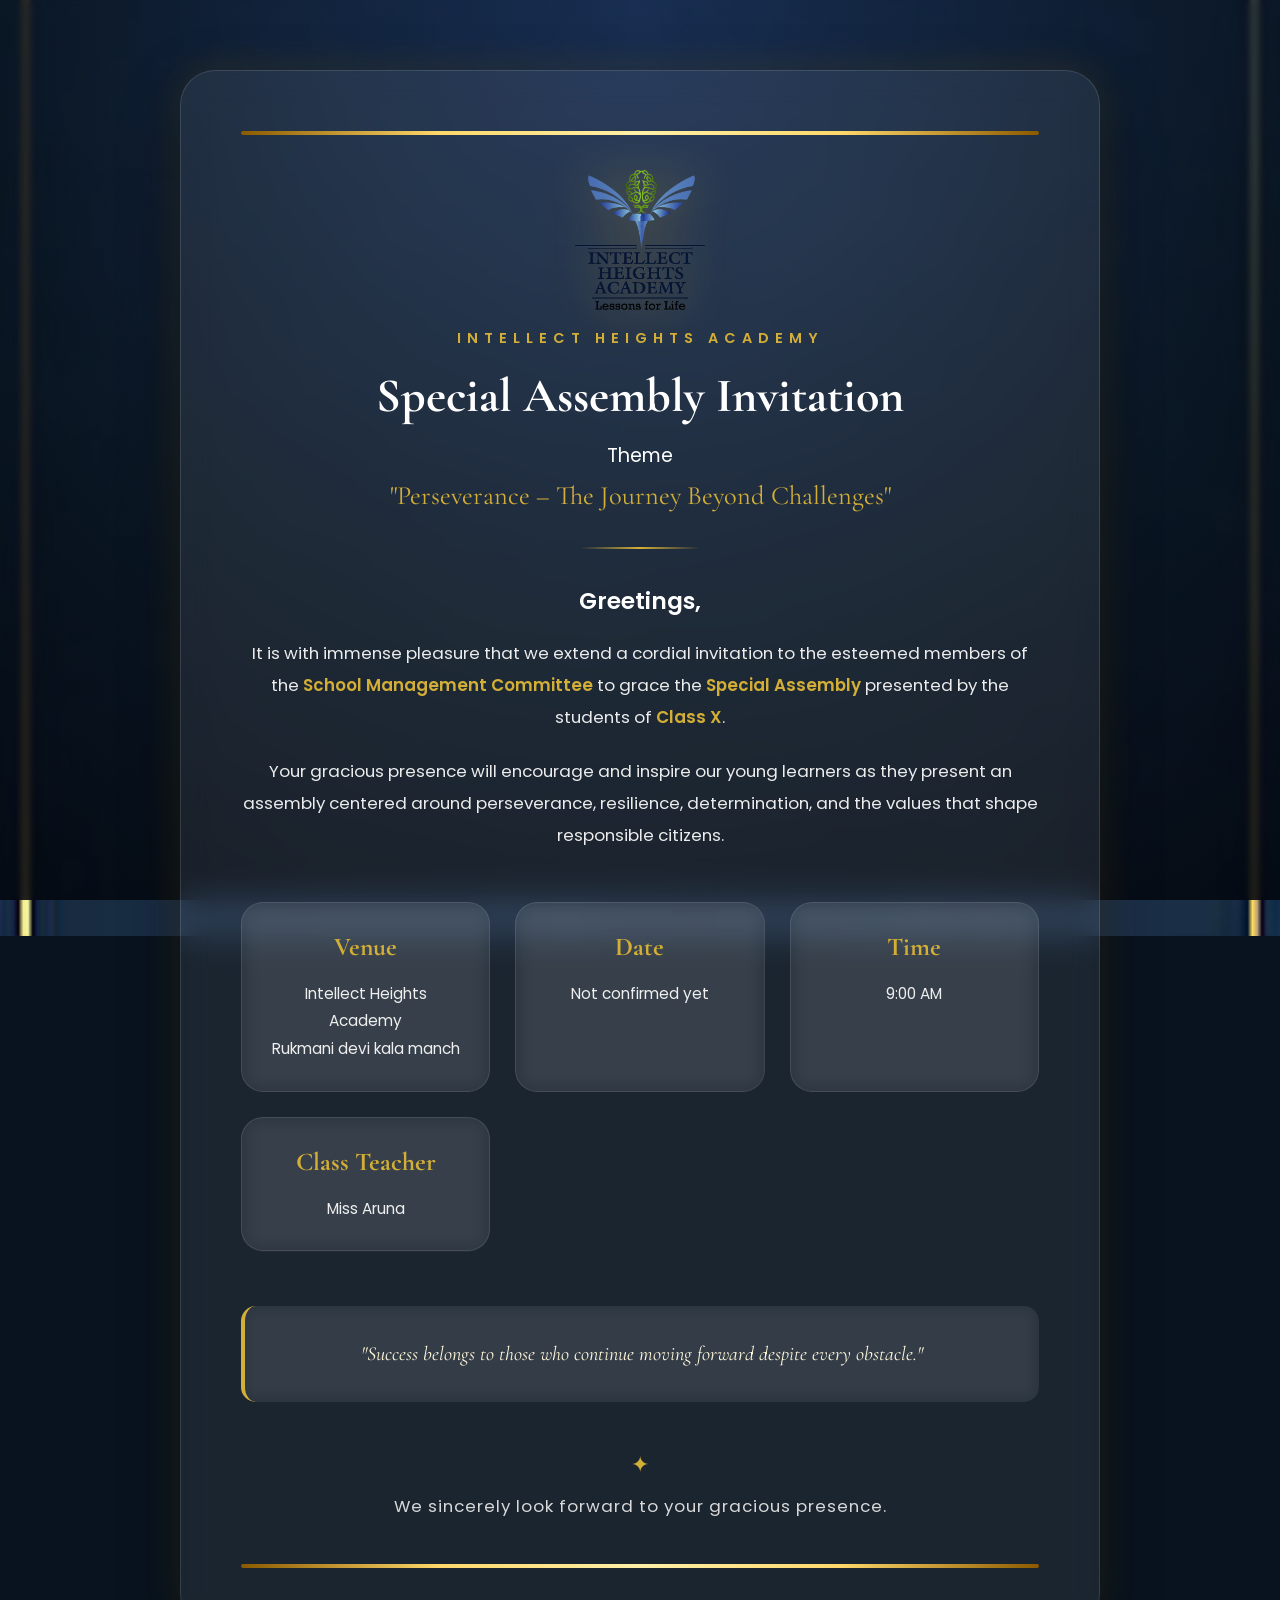
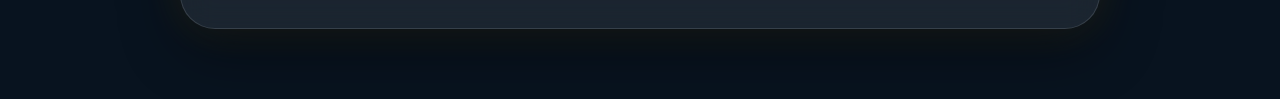
<file: invite.html>
<!DOCTYPE html>
<html lang="en">

<head>

    <meta charset="UTF-8">

    <meta name="viewport"
          content="width=device-width, initial-scale=1.0">

    <title>Special Assembly Invitation</title>

    <link rel="preconnect"
          href="https://fonts.googleapis.com">

    <link rel="preconnect"
          href="https://fonts.gstatic.com"
          crossorigin>

    <link href="https://fonts.googleapis.com/css2?family=Cormorant+Garamond:wght@500;600;700&family=Poppins:wght@300;400;500;600&display=swap"
          rel="stylesheet">

    <link rel="stylesheet"
          href="style.css">

</head>

<body>

<div class="background"></div>

<div class="overlay"></div>

<div class="particles">

    <span></span>
    <span></span>
    <span></span>
    <span></span>
    <span></span>
    <span></span>
    <span></span>
    <span></span>

</div>

<main class="container">

    <section class="card">

        <div class="gold-line"></div>

        <img src="assets/logo.png"
             class="logo"
             alt="School Logo">

        <p class="academy">

            INTELLECT HEIGHTS ACADEMY

        </p>

        <h1>

            Special Assembly Invitation

        </h1>

        <h2>

            Theme

            <span>

                    "Perseverance – The Journey Beyond Challenges"

                </span>

        </h2>

        <div class="divider"></div>

        <p class="greeting">

            Greetings,

        </p>

        <p class="content">

            It is with immense pleasure that we extend a cordial invitation to the
            esteemed members of the <strong>School Management Committee</strong>
            to grace the <strong>Special Assembly</strong> presented by the
            students of <strong>Class X</strong>.

        </p>

        <p class="content">

            Your gracious presence will encourage and inspire our young learners
            as they present an assembly centered around perseverance, resilience,
            determination, and the values that shape responsible citizens.

        </p>

        <div class="info-grid">

            <div class="info-box">

                <h3>

                    Venue

                </h3>

                <p>

                    Intellect Heights Academy<br>

                    Rukmani devi kala manch<br>



                </p>

            </div>

            <div class="info-box">

                <h3>

                    Date

                </h3>

                <p>

                    Not confirmed yet
                </p>

            </div>

            <div class="info-box">

                <h3>

                    Time

                </h3>

                <p>

                    9:00 AM

                </p>

            </div>

            <div class="info-box">

                <h3>

                    Class Teacher

                </h3>

                <p>

                    Miss Aruna

                </p>

            </div>

        </div>

        <div class="quote">

            <p>

                "Success belongs to those who continue moving
                forward despite every obstacle."

            </p>

        </div>

        <div class="footer">

            We sincerely look forward to your gracious presence.

        </div>

        <div class="gold-line bottom"></div>

    </section>

</main>

</body>

</html>
</file>
<file: style.css>
/* shhhh sratting */

*{
    margin:0;
    padding:0;
    box-sizing:border-box;
}

html{
    scroll-behavior:smooth;
}

body{

    font-family:'Poppins',sans-serif;

    color:white;

    min-height:100vh;

    overflow-x:hidden;

    background:#08131f;

}
/* bg stuff */

.background{

    position:fixed;

    inset:0;

    background-image:url("assets/bg.jpeg");

    background-size:cover;

    background-position:center;

    background-repeat:no-repeat;

    transform:scale(1.08);

    animation:bgZoom 30s ease-in-out infinite alternate;

    z-index:-4;

}

.overlay{

    position:fixed;

    inset:0;

    background:
            radial-gradient(circle at top,#162d56aa 0%,#08131fd9 60%,#02060ddd 100%);

    backdrop-filter:blur(3px);

    z-index:-3;

}

/* particle effect */

.particles{

    position:fixed;

    inset:0;

    overflow:hidden;

    pointer-events:none;

    z-index:-2;

}

.particles span{

    position:absolute;

    width:10px;

    height:10px;

    border-radius:50%;

    background:#d4af37;

    opacity:.28;

    animation:float 14s linear infinite;

}

.particles span:nth-child(1){

    left:8%;
    bottom:-30px;
    animation-duration:14s;
}

.particles span:nth-child(2){

    left:20%;
    bottom:-40px;
    width:7px;
    height:7px;
    animation-duration:18s;
}

.particles span:nth-child(3){

    left:36%;
    bottom:-30px;
    animation-duration:17s;
}

.particles span:nth-child(4){

    left:51%;
    bottom:-20px;
    width:14px;
    height:14px;
    animation-duration:20s;
}

.particles span:nth-child(5){

    left:68%;
    bottom:-30px;
    animation-duration:16s;
}

.particles span:nth-child(6){

    left:79%;
    bottom:-40px;
    width:6px;
    height:6px;
    animation-duration:21s;
}

.particles span:nth-child(7){

    left:90%;
    bottom:-30px;
    animation-duration:19s;
}

.particles span:nth-child(8){

    left:95%;
    bottom:-30px;
    width:12px;
    height:12px;
    animation-duration:22s;
}

/* main container here */

.container{

    width:100%;

    min-height:100vh;

    display:flex;

    justify-content:center;

    align-items:center;

    padding:70px 30px;

}

/* card ui */

.card{

    width:min(920px,100%);

    padding:60px;

    border-radius:35px;

    background:rgba(255,255,255,.08);

    backdrop-filter:blur(16px);

    border:1px solid rgba(255,255,255,.12);

    box-shadow:

            0 20px 60px rgba(0,0,0,.45),

            0 0 40px rgba(212,175,55,.15);

    animation:cardAppear 1.3s ease;

    position:relative;

}

.gold-line{

    width:100%;

    height:4px;

    background:linear-gradient(90deg,#8b5a00,#ffd86b,#fff0a8,#ffd86b,#8b5a00);

    border-radius:100px;

    margin-bottom:35px;

    animation:shine 5s linear infinite;

}

.gold-line.bottom{

    margin-top:45px;

    margin-bottom:0;

}

.logo{

    display:block;

    width:130px;

    margin:auto;

    filter:

            drop-shadow(0 0 25px rgba(212,175,55,.45));

    animation:logoFloat 4s ease-in-out infinite;

}

.academy{

    margin-top:18px;

    text-align:center;

    letter-spacing:6px;

    color:#d4af37;

    font-size:.9rem;

    font-weight:600;

}

h1{

    margin-top:18px;

    text-align:center;

    font-size:3rem;

    font-family:"Cormorant Garamond",serif;

    font-weight:700;

    color:#fff;

}

h2{

    margin-top:16px;

    text-align:center;

    font-weight:400;

    font-size:1.2rem;

}

h2 span{

    display:block;

    margin-top:10px;

    font-size:1.65rem;

    color:#d4af37;

    font-family:"Cormorant Garamond",serif;

}



/* diveder */

.divider{

    width:120px;

    height:2px;

    margin:35px auto;

    border-radius:100px;

    background:linear-gradient(
            90deg,
            transparent,
            #d4af37,
            transparent
    );

}

/* text stuff */

.greeting{

    text-align:center;

    font-size:1.45rem;

    font-weight:600;

    color:#ffffff;

    margin-bottom:20px;

}

.content{

    text-align:center;

    line-height:1.9;

    font-size:1.05rem;

    color:#ececec;

    margin-bottom:22px;

}

.content strong{

    color:#d4af37;

    font-weight:600;

}

/* info grid */

.info-grid{

    margin-top:50px;

    display:grid;

    grid-template-columns:

    repeat(
        auto-fit,
        minmax(220px,1fr)
    );

    gap:25px;

}

/* info box */

.info-box{

    padding:28px;

    border-radius:22px;

    background:rgba(255,255,255,.05);

    border:1px solid rgba(255,255,255,.10);

    backdrop-filter:blur(10px);

    transition:.35s;

    position:relative;

    overflow:hidden;

}

.info-box::before{

    content:"";

    position:absolute;

    inset:0;

    background:linear-gradient(
            135deg,
            rgba(212,175,55,.12),
            transparent 60%
    );

    opacity:0;

    transition:.35s;

}

.info-box:hover{

    transform:translateY(-8px);

    box-shadow:

            0 18px 40px rgba(0,0,0,.35),

            0 0 25px rgba(212,175,55,.15);

}

.info-box:hover::before{

    opacity:1;

}

.info-box h3{

    text-align:center;

    font-family:"Cormorant Garamond",serif;

    font-size:1.6rem;

    color:#d4af37;

    margin-bottom:18px;

}

.info-box p{

    text-align:center;

    color:#efefef;

    line-height:1.8;

    font-size:.96rem;

}

/* random quote */

.quote{

    margin-top:55px;

    padding:30px;

    border-left:4px solid #d4af37;

    border-radius:15px;

    background:rgba(255,255,255,.04);

    backdrop-filter:blur(8px);

}

.quote p{

    font-size:1.25rem;

    text-align:center;

    font-style:italic;

    color:#fff8dc;

    font-family:"Cormorant Garamond",serif;

    line-height:1.8;

}

/* footer */

.footer{

    margin-top:45px;

    text-align:center;

    font-size:1.05rem;

    color:#d9d9d9;

    letter-spacing:1px;

}

/* gold dot*/

.footer::before{

    content:"✦";

    display:block;

    font-size:1.4rem;

    color:#d4af37;

    margin-bottom:12px;

}



/* minor animations */

@keyframes bgZoom{

    from{

        transform:scale(1.08);

    }

    to{

        transform:scale(1.18);

    }

}

@keyframes float{

    from{

        transform:translateY(0) scale(.6);

        opacity:0;

    }

    20%{

        opacity:.35;

    }

    80%{

        opacity:.25;

    }

    to{

        transform:translateY(-120vh) scale(1.4);

        opacity:0;

    }

}

@keyframes cardAppear{

    from{

        opacity:0;

        transform:translateY(70px) scale(.96);

    }

    to{

        opacity:1;

        transform:translateY(0) scale(1);

    }

}

@keyframes logoFloat{

    0%{

        transform:translateY(0);

    }

    50%{

        transform:translateY(-8px);

    }

    100%{

        transform:translateY(0);

    }

}

@keyframes shine{

    0%{

        background-position:-300px;

    }

    100%{

        background-position:900px;

    }

}

/* cool scrollbar */

::-webkit-scrollbar{

    width:10px;

}

::-webkit-scrollbar-track{

    background:#08131f;

}

::-webkit-scrollbar-thumb{

    background:#d4af37;

    border-radius:100px;

}

::-webkit-scrollbar-thumb:hover{

    background:#f5d774;

}

/* selection */

::selection{

    background:#d4af37;

    color:#08131f;

}

/* hover */

.logo{

    transition:.45s;

}

.logo:hover{

    transform:scale(1.05);

    filter:

            drop-shadow(0 0 35px rgba(212,175,55,.8));

}

h1{

    transition:.4s;

}

h1:hover{

    color:#d4af37;

}

.card{

    transition:.4s;

}

.card:hover{

    box-shadow:

            0 25px 80px rgba(0,0,0,.45),

            0 0 45px rgba(212,175,55,.25);

}

/* response */

@media(max-width:900px){

    .card{

        padding:40px;

    }

    h1{

        font-size:2.3rem;

    }

    h2 span{

        font-size:1.35rem;

    }

    .academy{

        letter-spacing:3px;

        font-size:.8rem;

    }

}

@media(max-width:650px){

    .card{

        padding:30px 22px;

    }

    .logo{

        width:95px;

    }

    h1{

        font-size:2rem;

    }

    h2{

        font-size:1rem;

    }

    h2 span{

        font-size:1.2rem;

    }

    .content{

        font-size:.95rem;

        line-height:1.8;

    }

    .quote p{

        font-size:1.05rem;

    }

}

/* print */

@media print{

    body{

        background:white;

    }

    .background{

        position:absolute;

    }

    .overlay{

        display:none;

    }

    .particles{

        display:none;

    }

    .card{

        width:100%;

        max-width:none;

        box-shadow:none;

        border:1px solid #ddd;

        page-break-inside:avoid;

    }

}

/* 16/7/26-10:54 */
</file>
